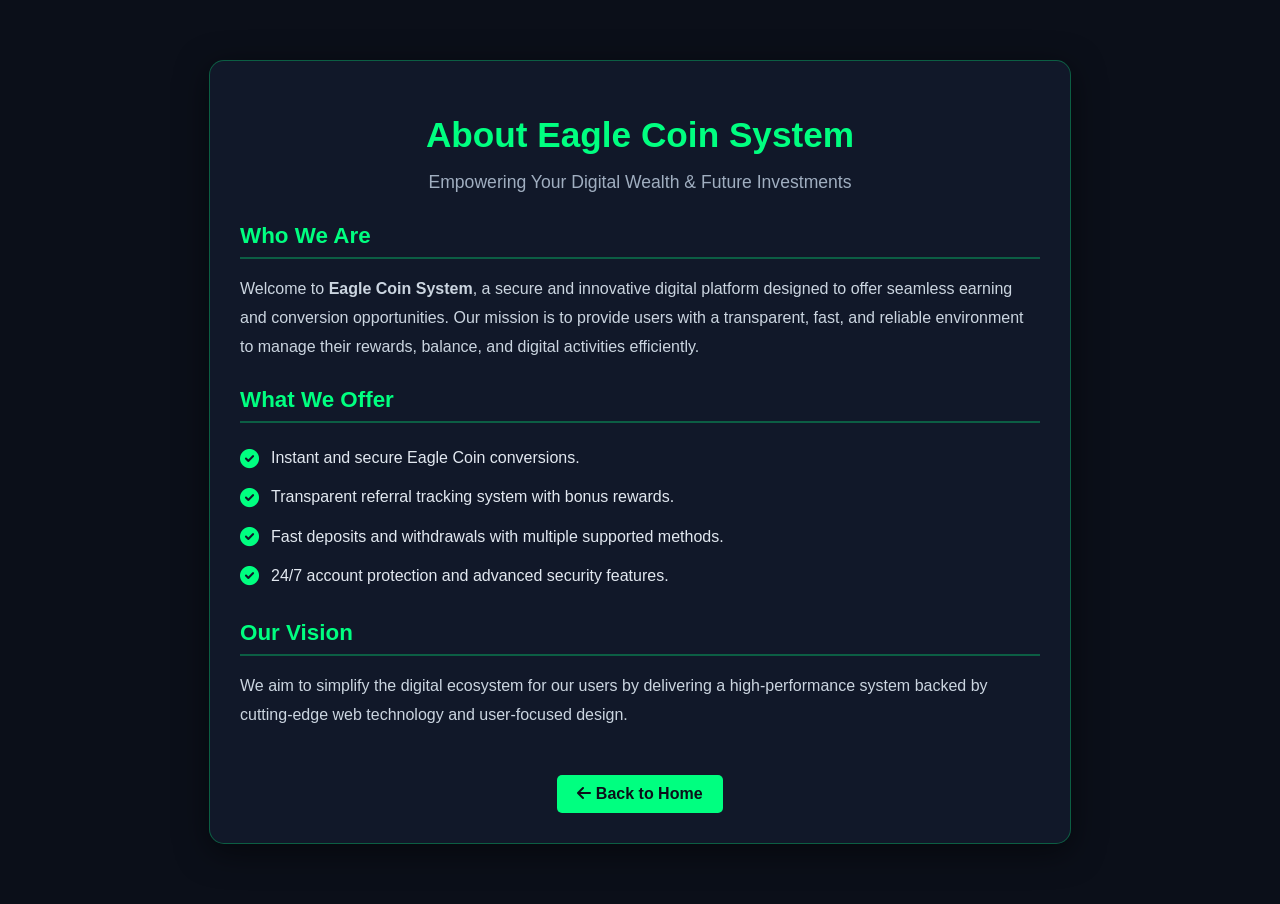
<file: templates/about.html>
<!DOCTYPE html>
<html lang="en">
<head>
    <meta charset="UTF-8">
    <meta name="viewport" content="width=device-width, initial-scale=1.0">
    <title>About Us - Eagle Coin System</title>
    <link rel="stylesheet" href="https://cdnjs.cloudflare.com/ajax/libs/font-awesome/6.0.0/css/all.min.css">
    <style>
        body {
            background-color: #0b0f19;
            color: #ffffff;
            font-family: 'Segoe UI', Tahoma, Geneva, Verdana, sans-serif;
            margin: 0;
            padding: 20px;
        }

        .about-container {
            max-width: 800px;
            margin: 40px auto;
            padding: 30px;
            background: rgba(18, 26, 43, 0.95);
            border: 1px solid rgba(0, 255, 128, 0.3);
            border-radius: 15px;
            box-shadow: 0 8px 32px 0 rgba(0, 0, 0, 0.5);
        }

        .about-header {
            text-align: center;
            margin-bottom: 30px;
        }

        .about-header h1 {
            color: #00ff80;
            font-size: 2.2rem;
            margin-bottom: 10px;
        }

        .about-header p {
            color: #a0aec0;
            font-size: 1.1rem;
        }

        .about-section {
            margin-bottom: 25px;
        }

        .about-section h2 {
            color: #00ff80;
            font-size: 1.4rem;
            border-bottom: 2px solid rgba(0, 255, 128, 0.3);
            padding-bottom: 8px;
            margin-bottom: 15px;
        }

        .about-section p {
            line-height: 1.8;
            color: #cbd5e0;
            font-size: 1rem;
        }

        .features-list {
            list-style: none;
            padding: 0;
        }

        .features-list li {
            padding: 10px 0;
            display: flex;
            align-items: center;
            color: #e2e8f0;
        }

        .features-list li i {
            color: #00ff80;
            margin-right: 12px;
            font-size: 1.2rem;
        }

        .back-btn {
            display: inline-block;
            margin-top: 20px;
            padding: 10px 20px;
            background-color: #00ff80;
            color: #0b0f19;
            font-weight: bold;
            text-decoration: none;
            border-radius: 5px;
            transition: 0.3s;
        }

        .back-btn:hover {
            background-color: #00cc66;
        }
    </style>
</head>
<body>

<div class="about-container">
    <div class="about-header">
        <h1>About Eagle Coin System</h1>
        <p>Empowering Your Digital Wealth & Future Investments</p>
    </div>

    <div class="about-section">
        <h2>Who We Are</h2>
        <p>
            Welcome to <strong>Eagle Coin System</strong>, a secure and innovative digital platform designed to offer seamless earning and conversion opportunities. Our mission is to provide users with a transparent, fast, and reliable environment to manage their rewards, balance, and digital activities efficiently.
        </p>
    </div>

    <div class="about-section">
        <h2>What We Offer</h2>
        <ul class="features-list">
            <li><i class="fas fa-check-circle"></i> Instant and secure Eagle Coin conversions.</li>
            <li><i class="fas fa-check-circle"></i> Transparent referral tracking system with bonus rewards.</li>
            <li><i class="fas fa-check-circle"></i> Fast deposits and withdrawals with multiple supported methods.</li>
            <li><i class="fas fa-check-circle"></i> 24/7 account protection and advanced security features.</li>
        </ul>
    </div>

    <div class="about-section">
        <h2>Our Vision</h2>
        <p>
            We aim to simplify the digital ecosystem for our users by delivering a high-performance system backed by cutting-edge web technology and user-focused design.
        </p>
    </div>

    <div style="text-align: center;">
        <a href="/" class="back-btn"><i class="fas fa-arrow-left"></i> Back to Home</a>
    </div>
</div>

</body>
</html>
</file>
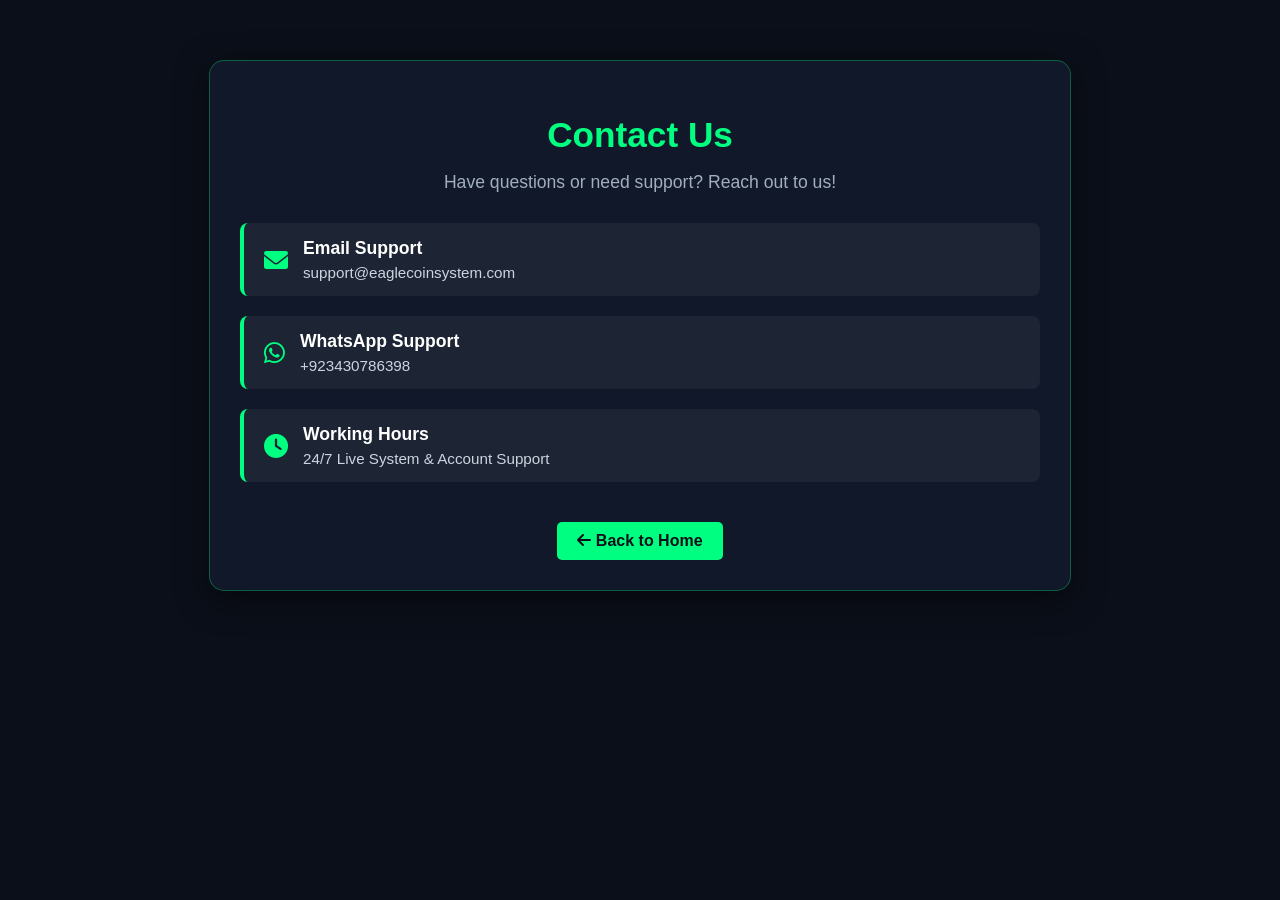
<file: templates/Contact.html>
<!DOCTYPE html>
<html lang="en">
<head>
    <meta charset="UTF-8">
    <meta name="viewport" content="width=device-width, initial-scale=1.0">
    <title>Contact Us - Eagle Coin System</title>
    <link rel="stylesheet" href="https://cdnjs.cloudflare.com/ajax/libs/font-awesome/6.0.0/css/all.min.css">
    <style>
        body {
            background-color: #0b0f19;
            color: #ffffff;
            font-family: 'Segoe UI', Tahoma, Geneva, Verdana, sans-serif;
            margin: 0;
            padding: 20px;
        }

        .contact-container {
            max-width: 800px;
            margin: 40px auto;
            padding: 30px;
            background: rgba(18, 26, 43, 0.95);
            border: 1px solid rgba(0, 255, 128, 0.3);
            border-radius: 15px;
            box-shadow: 0 8px 32px 0 rgba(0, 0, 0, 0.5);
        }

        .contact-header {
            text-align: center;
            margin-bottom: 30px;
        }

        .contact-header h1 {
            color: #00ff80;
            font-size: 2.2rem;
            margin-bottom: 10px;
        }

        .contact-header p {
            color: #a0aec0;
            font-size: 1.1rem;
        }

        .contact-info {
            display: flex;
            flex-direction: column;
            gap: 20px;
            margin-bottom: 30px;
        }

        .info-card {
            background: rgba(255, 255, 255, 0.05);
            padding: 15px 20px;
            border-radius: 8px;
            border-left: 4px solid #00ff80;
            display: flex;
            align-items: center;
            gap: 15px;
        }

        .info-card i {
            font-size: 1.5rem;
            color: #00ff80;
        }

        .info-card h3 {
            margin: 0 0 5px 0;
            font-size: 1.1rem;
            color: #ffffff;
        }

        .info-card p {
            margin: 0;
            color: #cbd5e0;
            font-size: 0.95rem;
        }

        .back-btn {
            display: inline-block;
            margin-top: 10px;
            padding: 10px 20px;
            background-color: #00ff80;
            color: #0b0f19;
            font-weight: bold;
            text-decoration: none;
            border-radius: 5px;
        }
    </style>
</head>
<body>

<div class="contact-container">
    <div class="contact-header">
        <h1>Contact Us</h1>
        <p>Have questions or need support? Reach out to us!</p>
    </div>

    <div class="contact-info">
        <div class="info-card">
            <i class="fas fa-envelope"></i>
            <div>
                <h3>Email Support</h3>
                <p>support@eaglecoinsystem.com</p>
            </div>
        </div>

        <div class="info-card">
            <i class="fab fa-whatsapp"></i>
            <div>
                <h3>WhatsApp Support</h3>
                <p>+923430786398</p>
            </div>
        </div>

        <div class="info-card">
            <i class="fas fa-clock"></i>
            <div>
                <h3>Working Hours</h3>
                <p>24/7 Live System & Account Support</p>
            </div>
        </div>
    </div>

    <div style="text-align: center;">
        <a href="/" class="back-btn"><i class="fas fa-arrow-left"></i> Back to Home</a>
    </div>
</div>

</body>
</html>
</file>
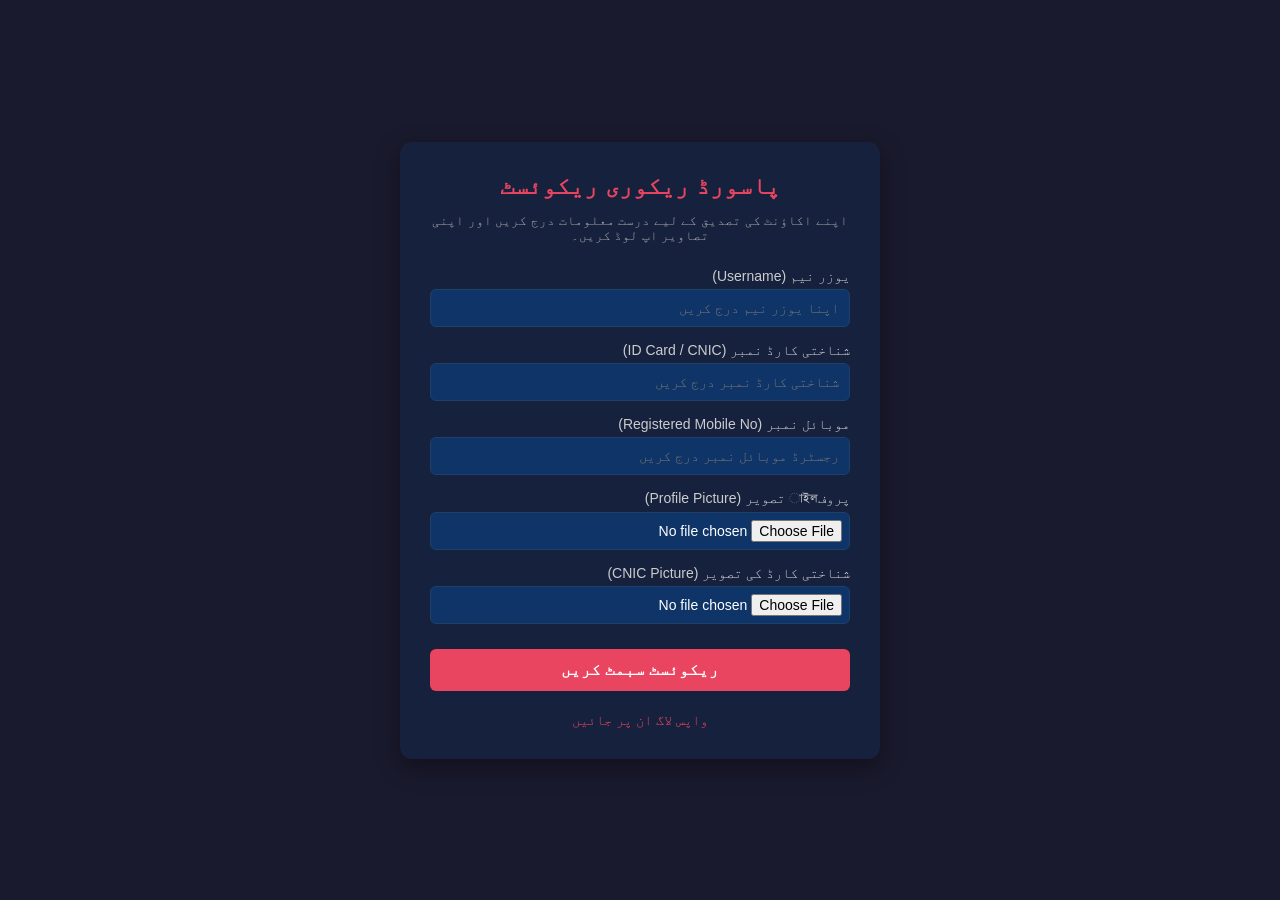
<file: templates/forgot_password.html>
<!DOCTYPE html>
<html lang="ur" dir="rtl">
<head>
    <meta charset="UTF-8">
    <title>پاسورڈ ریکوری - Smart Coin</title>
    <style>
        body {
            font-family: 'Segoe UI', Tahoma, Geneva, Verdana, sans-serif;
            background-color: #1a1a2e;
            color: #fff;
            display: flex;
            justify-content: center;
            align-items: center;
            min-height: 100vh;
            margin: 0;
        }
        .card {
            background: #16213e;
            padding: 30px;
            border-radius: 12px;
            width: 420px;
            box-shadow: 0 8px 24px rgba(0, 0, 0, 0.4);
            text-align: right;
        }
        h2 {
            margin-top: 0;
            color: #e94560;
            text-align: center;
            margin-bottom: 10px;
        }
        p {
            font-size: 13px;
            color: #aaa;
            text-align: center;
            margin-bottom: 25px;
        }
        .form-group {
            margin-bottom: 15px;
        }
        label {
            display: block;
            margin-bottom: 5px;
            font-size: 14px;
            color: #ccc;
        }
        input[type="text"], input[type="file"] {
            width: 100%;
            padding: 10px;
            background: #0f3468;
            border: 1px solid #1f4068;
            border-radius: 6px;
            color: #fff;
            box-sizing: border-box;
            font-size: 14px;
        }
        input[type="file"] {
            padding: 7px;
            cursor: pointer;
        }
        input:focus {
            outline: none;
            border-color: #e94560;
        }
        button {
            width: 100%;
            padding: 12px;
            border: none;
            background: #e94560;
            color: #fff;
            border-radius: 6px;
            cursor: pointer;
            font-size: 16px;
            font-weight: bold;
            margin-top: 10px;
            transition: background 0.3s ease;
        }
        button:hover {
            background: #ff6b81;
        }
        .back-link {
            text-align: center;
            margin-top: 20px;
        }
        .back-link a {
            color: #e94560;
            text-decoration: none;
            font-size: 14px;
        }
        .back-link a:hover {
            text-decoration: underline;
        }
    </style>
</head>
<body>

    <div class="card">
        <h2>پاسورڈ ریکوری ریکوئسٹ</h2>
        <p>اپنے اکاؤنٹ کی تصدیق کے لیے درست معلومات درج کریں اور اپنی تصاویر اپ لوڈ کریں۔</p>
        
        <form method="POST" enctype="multipart/form-data">
            
            <div class="form-group">
                <label>یوزر نیم (Username)</label>
                <input type="text" name="username" placeholder="اپنا یوزر نیم درج کریں" required>
            </div>
            
            <div class="form-group">
                <label>شناختی کارڈ نمبر (ID Card / CNIC)</label>
                <input type="text" name="id_card" placeholder="شناختی کارڈ نمبر درج کریں" required>
            </div>
            
            <div class="form-group">
                <label>موبائل نمبر (Registered Mobile No)</label>
                <input type="text" name="mobile" placeholder="رجسٹرڈ موبائل نمبر درج کریں" required>
            </div>
            
            <div class="form-group">
                <label>پروفাইল تصویر (Profile Picture)</label>
                <input type="file" name="profile_pic" accept="image/*" required>
            </div>
            
            <div class="form-group">
                <label>شناختی کارڈ کی تصویر (CNIC Picture)</label>
                <input type="file" name="cnic_pic" accept="image/*" required>
            </div>
            
            <button type="submit">ریکوئسٹ سبمٹ کریں</button>
        </form>
        
        <div class="back-link">
            <a href="/login">واپس لاگ ان پر جائیں</a>
        </div>
    </div>

</body>
</html>
</file>
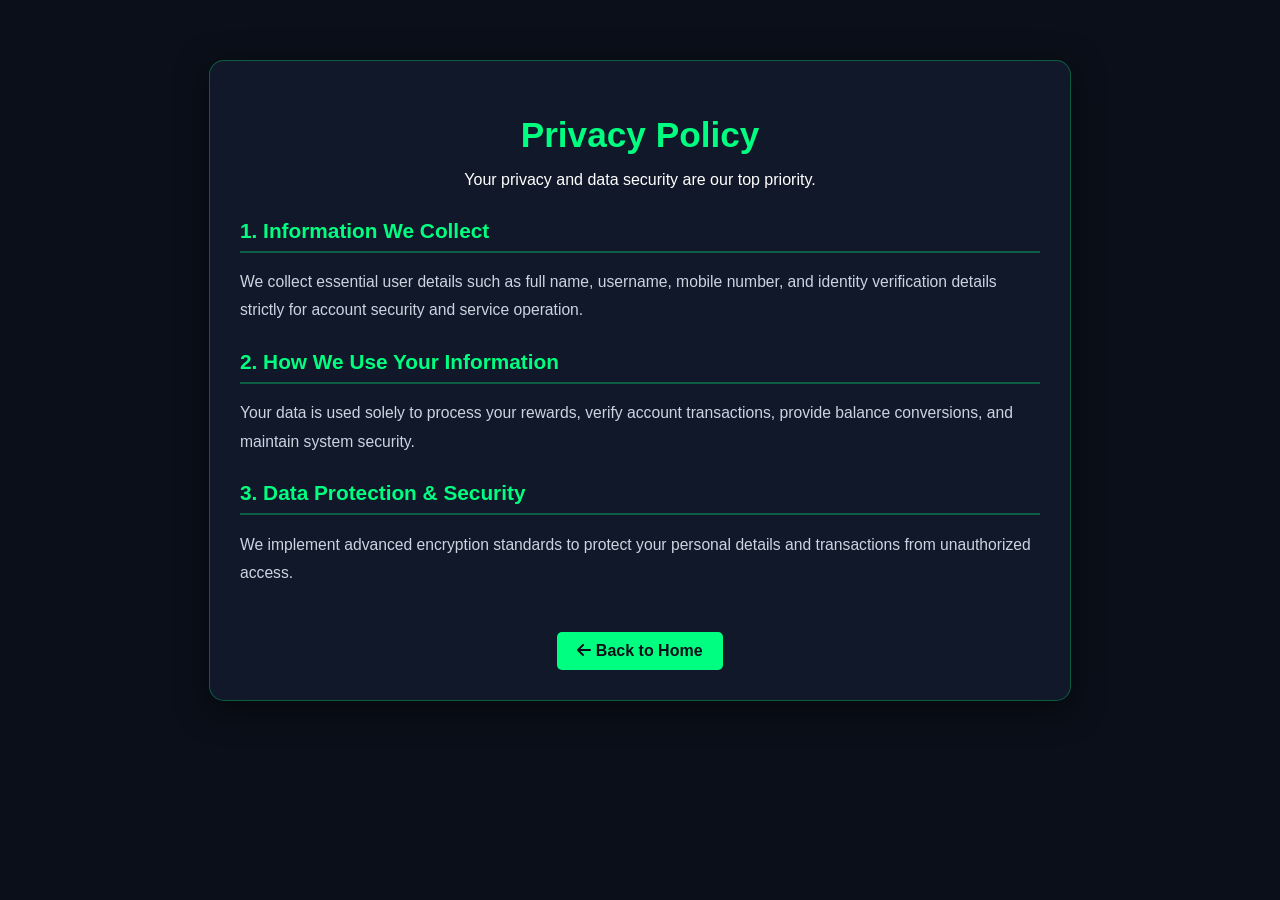
<file: templates/privacy.html>
<!DOCTYPE html>
<html lang="en">
<head>
    <meta charset="UTF-8">
    <meta name="viewport" content="width=device-width, initial-scale=1.0">
    <title>Privacy Policy - Eagle Coin System</title>
    <link rel="stylesheet" href="https://cdnjs.cloudflare.com/ajax/libs/font-awesome/6.0.0/css/all.min.css">
    <style>
        body {
            background-color: #0b0f19;
            color: #ffffff;
            font-family: 'Segoe UI', Tahoma, Geneva, Verdana, sans-serif;
            margin: 0;
            padding: 20px;
        }

        .policy-container {
            max-width: 800px;
            margin: 40px auto;
            padding: 30px;
            background: rgba(18, 26, 43, 0.95);
            border: 1px solid rgba(0, 255, 128, 0.3);
            border-radius: 15px;
            box-shadow: 0 8px 32px 0 rgba(0, 0, 0, 0.5);
        }

        .policy-header {
            text-align: center;
            margin-bottom: 30px;
        }

        .policy-header h1 {
            color: #00ff80;
            font-size: 2.2rem;
            margin-bottom: 10px;
        }

        .policy-section {
            margin-bottom: 25px;
        }

        .policy-section h2 {
            color: #00ff80;
            font-size: 1.3rem;
            border-bottom: 2px solid rgba(0, 255, 128, 0.3);
            padding-bottom: 8px;
            margin-bottom: 12px;
        }

        .policy-section p {
            line-height: 1.8;
            color: #cbd5e0;
            font-size: 0.98rem;
        }

        .back-btn {
            display: inline-block;
            margin-top: 20px;
            padding: 10px 20px;
            background-color: #00ff80;
            color: #0b0f19;
            font-weight: bold;
            text-decoration: none;
            border-radius: 5px;
        }
    </style>
</head>
<body>

<div class="policy-container">
    <div class="policy-header">
        <h1>Privacy Policy</h1>
        <p>Your privacy and data security are our top priority.</p>
    </div>

    <div class="policy-section">
        <h2>1. Information We Collect</h2>
        <p>We collect essential user details such as full name, username, mobile number, and identity verification details strictly for account security and service operation.</p>
    </div>

    <div class="policy-section">
        <h2>2. How We Use Your Information</h2>
        <p>Your data is used solely to process your rewards, verify account transactions, provide balance conversions, and maintain system security.</p>
    </div>

    <div class="policy-section">
        <h2>3. Data Protection & Security</h2>
        <p>We implement advanced encryption standards to protect your personal details and transactions from unauthorized access.</p>
    </div>

    <div style="text-align: center;">
        <a href="/" class="back-btn"><i class="fas fa-arrow-left"></i> Back to Home</a>
    </div>
</div>

</body>
</html>
</file>
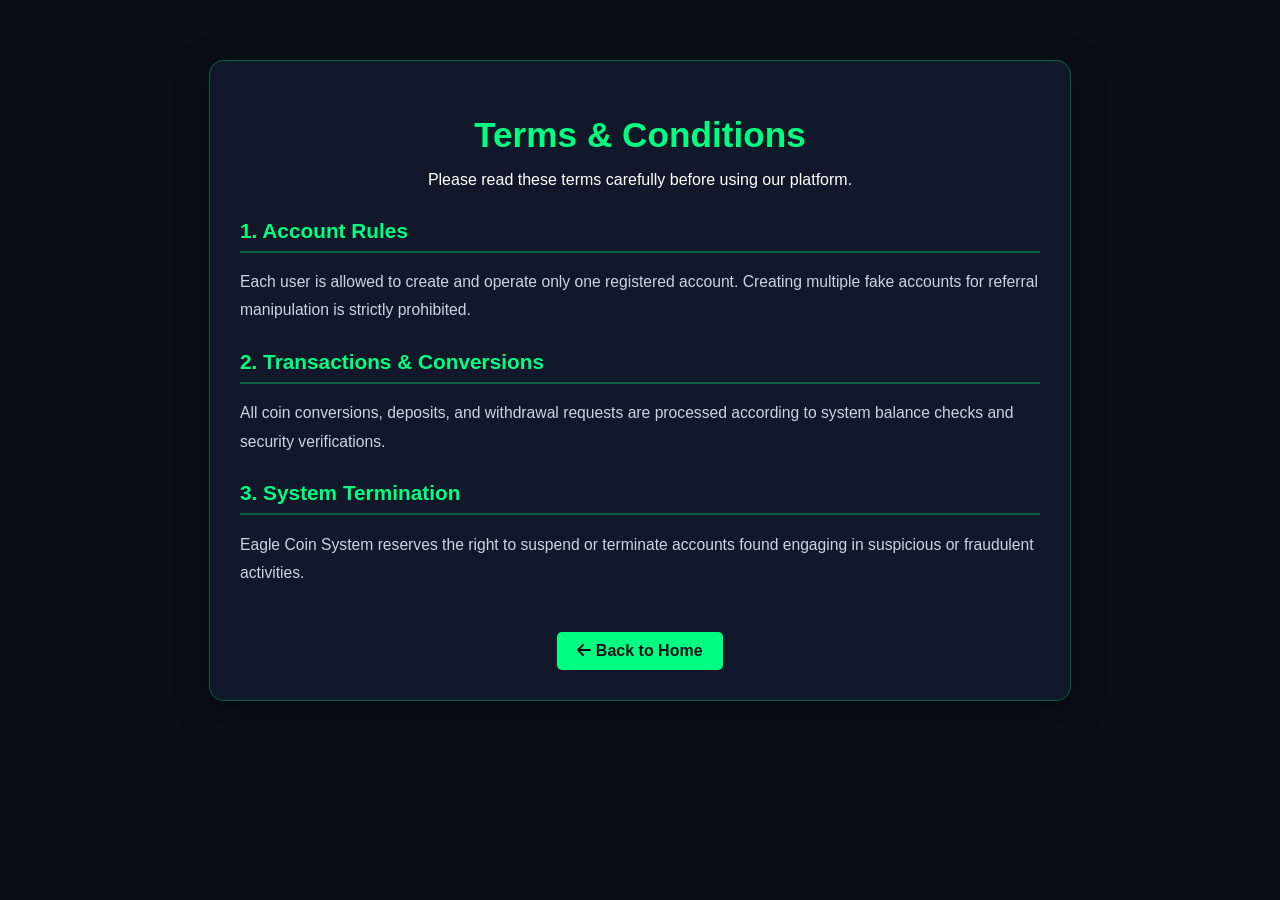
<file: templates/terms.html>
<!DOCTYPE html>
<html lang="en">
<head>
    <meta charset="UTF-8">
    <meta name="viewport" content="width=device-width, initial-scale=1.0">
    <title>Terms & Conditions - Eagle Coin System</title>
    <link rel="stylesheet" href="https://cdnjs.cloudflare.com/ajax/libs/font-awesome/6.0.0/css/all.min.css">
    <style>
        body {
            background-color: #0b0f19;
            color: #ffffff;
            font-family: 'Segoe UI', Tahoma, Geneva, Verdana, sans-serif;
            margin: 0;
            padding: 20px;
        }

        .terms-container {
            max-width: 800px;
            margin: 40px auto;
            padding: 30px;
            background: rgba(18, 26, 43, 0.95);
            border: 1px solid rgba(0, 255, 128, 0.3);
            border-radius: 15px;
            box-shadow: 0 8px 32px 0 rgba(0, 0, 0, 0.5);
        }

        .terms-header {
            text-align: center;
            margin-bottom: 30px;
        }

        .terms-header h1 {
            color: #00ff80;
            font-size: 2.2rem;
            margin-bottom: 10px;
        }

        .terms-section {
            margin-bottom: 25px;
        }

        .terms-section h2 {
            color: #00ff80;
            font-size: 1.3rem;
            border-bottom: 2px solid rgba(0, 255, 128, 0.3);
            padding-bottom: 8px;
            margin-bottom: 12px;
        }

        .terms-section p {
            line-height: 1.8;
            color: #cbd5e0;
            font-size: 0.98rem;
        }

        .back-btn {
            display: inline-block;
            margin-top: 20px;
            padding: 10px 20px;
            background-color: #00ff80;
            color: #0b0f19;
            font-weight: bold;
            text-decoration: none;
            border-radius: 5px;
        }
    </style>
</head>
<body>

<div class="terms-container">
    <div class="terms-header">
        <h1>Terms & Conditions</h1>
        <p>Please read these terms carefully before using our platform.</p>
    </div>

    <div class="terms-section">
        <h2>1. Account Rules</h2>
        <p>Each user is allowed to create and operate only one registered account. Creating multiple fake accounts for referral manipulation is strictly prohibited.</p>
    </div>

    <div class="terms-section">
        <h2>2. Transactions & Conversions</h2>
        <p>All coin conversions, deposits, and withdrawal requests are processed according to system balance checks and security verifications.</p>
    </div>

    <div class="terms-section">
        <h2>3. System Termination</h2>
        <p>Eagle Coin System reserves the right to suspend or terminate accounts found engaging in suspicious or fraudulent activities.</p>
    </div>

    <div style="text-align: center;">
        <a href="/" class="back-btn"><i class="fas fa-arrow-left"></i> Back to Home</a>
    </div>
</div>

</body>
</html>
</file>
